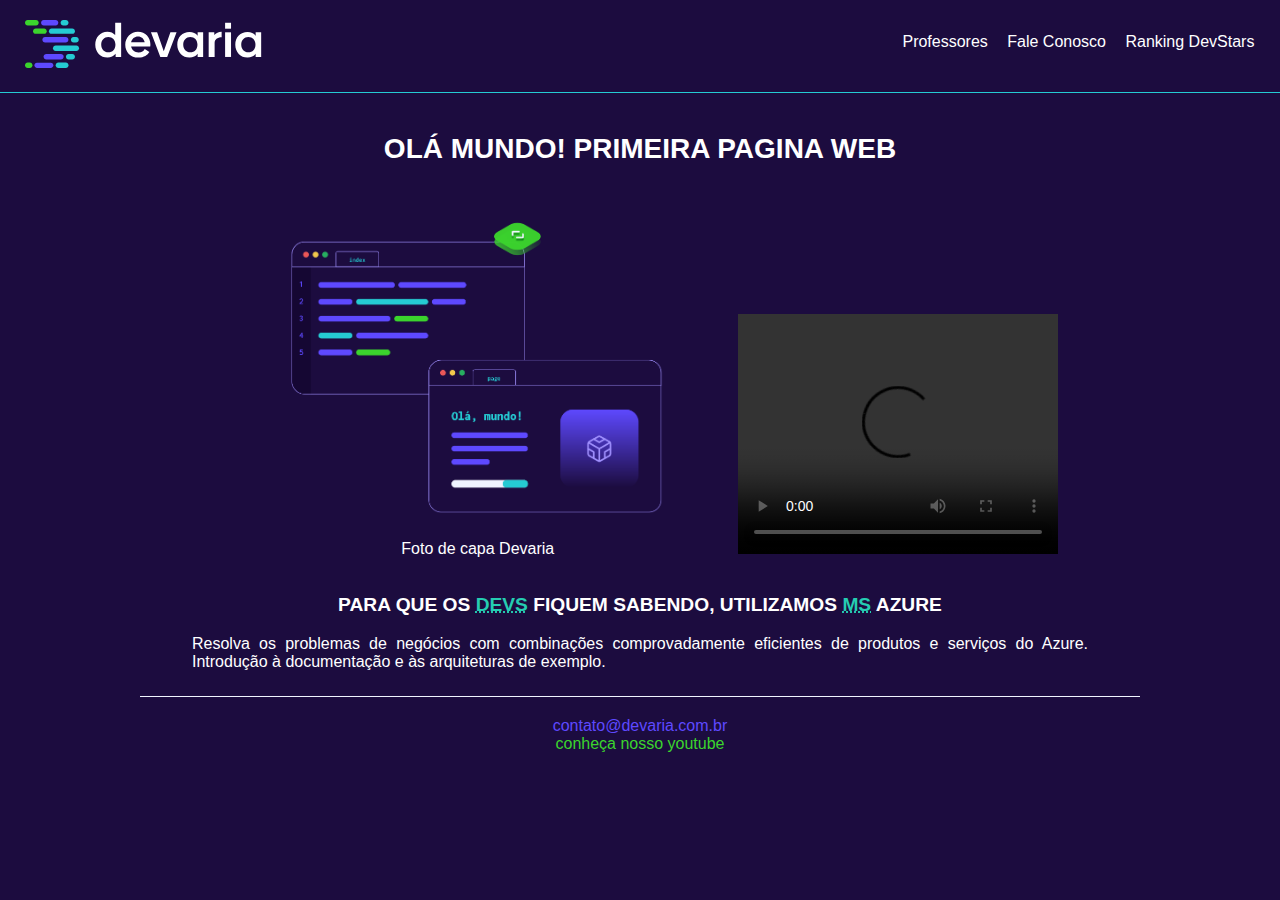
<file: index.html>
<!DOCTYPE html>
<html lang="pt-BR">
<head>
    <meta charset="UTF-8"/>
    <meta http-equiv="X-UA-Compatible" content="IE=edge"/>
    <meta name="viewport" content="width=device-width, initial-scale=1.0"/>
    <meta name="description" content="A Devaria é uma formação para pessoas que não possuem conhecimento em programação e querem se tornar um bom programador"/>
    <meta name="keywords" content="devaria, programação, aulas ao vivo, formação de graça"/>
    <meta name="author" content="Daniel Castello"/>
    <meta http-equiv="Refresh" content="300" />
    <link rel="stylesheet" href="public/css/header.css">
    <link rel="stylesheet" href="public/css/devaria.css">
    <link rel="stylesheet" href="public/css/footer.css">
    <link rel="stylesheet" href="public/css/index.css">
    <title>Olá Mundo!</title>
</head>
<body>
    <header>
        <a href="index.html" class="link-logo">
            <img src="public/Fotos/logo-devaria.svg" alt="logo devaria">
        </a>
        <nav class="menu">
            <ul>
                <li><a href="Professores.html"> Professores</a></li>
                <li><a href="FaleConosco.html"> Fale Conosco</a></li>
                <li><a href="DevStars.html">Ranking DevStars</a> </li>
                
            </ul>
        </nav>
    </header>
    <main class="text-center">
        <h1 class="title">Olá Mundo! primeira pagina WEB</h1>
        <section class="cover-container">
            <figure>
                <img src="public/Fotos/fotohome.png" width="500" alt="Devaria - Olá Mundo!">
                <figcaption>Foto de capa Devaria</figcaption>
            </figure>    
        </section>
        <section class="section-video">
            <video width="320" height="240" controls="controls">
                <source src="#" type="video/mp4">
            </video>
        </section>    

        <section class="section-azure">
            <h3 class="title">Para que  os <abbr title="Developers">DEVs</abbr> fiquem sabendo, utilizamos <abbr title="Microsoft">MS</abbr> Azure</h3>
            <blockquote class="text-justify" cite="https://azure.microsoft.com/pt-br/solutions/">Resolva os problemas de negócios com combinações comprovadamente eficientes de produtos e serviços do Azure. Introdução à documentação e às arquiteturas de exemplo.</blockquote>
        </section>
    </main>
    <footer>
        <section>
            <span>contato@devaria.com.br</span> <br>
            <span>Conheça nosso Youtube</span>
        </section>
    </footer>
</body>
</html>
</file>
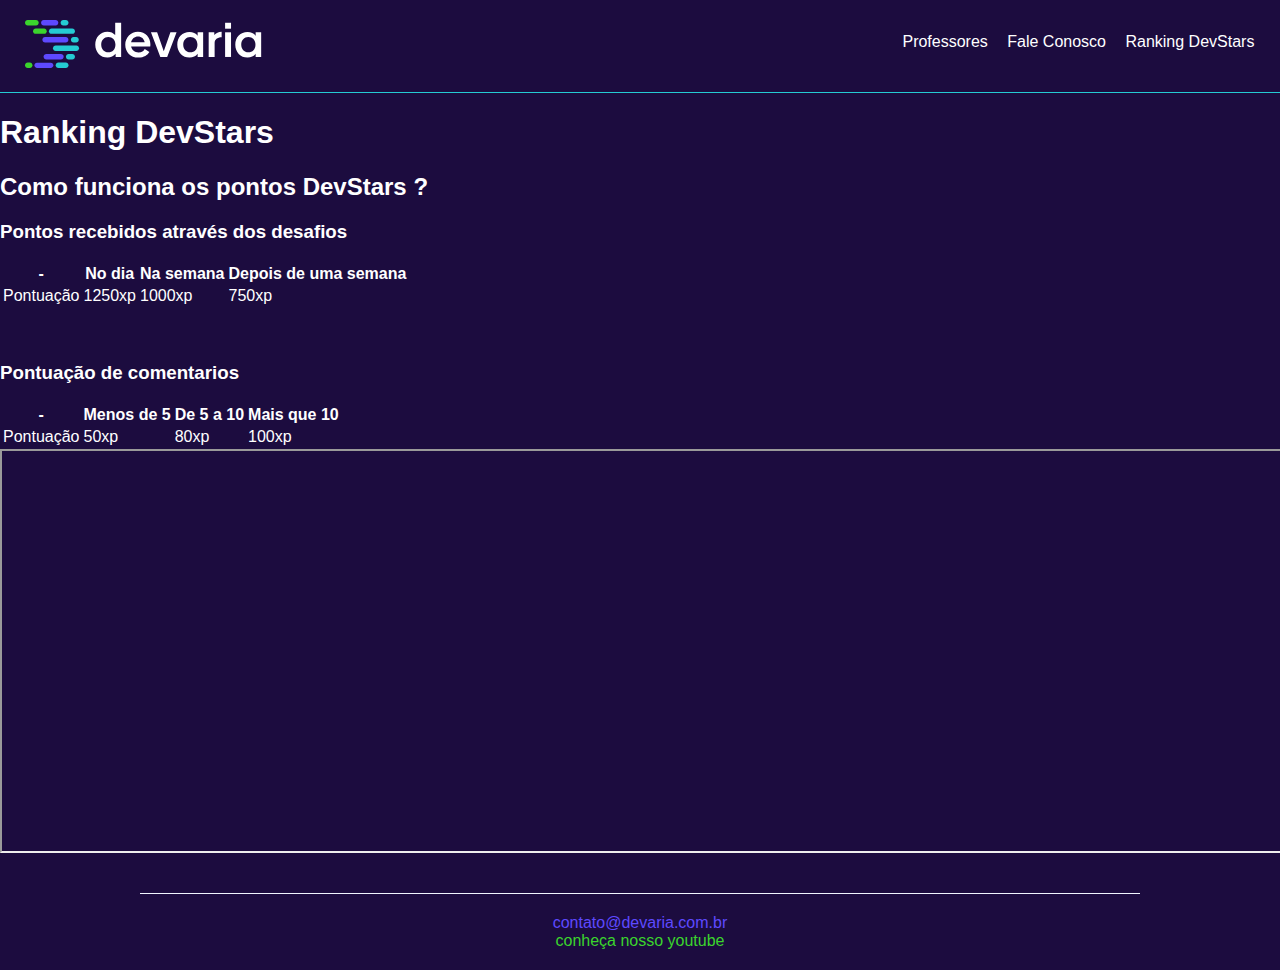
<file: DevStars.html>
<!DOCTYPE html>
<html lang="en">
<head>
    <meta charset="UTF-8">
    <meta http-equiv="X-UA-Compatible" content="IE=edge">
    <meta name="viewport" content="width=device-width, initial-scale=1.0">
    <link rel="stylesheet" href="public/css/header.css">
    <link rel="stylesheet" href="public/css/devaria.css">
    <link rel="stylesheet" href="public/css/footer.css">


    <title>Dev Stars</title>
</head>
<body>
    <header>
        <a href="index.html" class="link-logo">
            <img src="public/Fotos/logo-devaria.svg" alt="logo devaria">
        </a>
        <nav class="menu">
            <ul>
                <li><a href="Professores.html"> Professores</a></li>
                <li><a href="FaleConosco.html"> Fale Conosco</a></li>
                <li><a href="DevStars.html"></a> Ranking DevStars</li>
            </ul>
        </nav>
    </header>
    <main>
        <h1>Ranking DevStars</h1>
        <h2>Como funciona os pontos DevStars ?</h2>
        <section>
            <h3>Pontos recebidos através dos desafios</h3>
            <table>
                <tr>
                    <th>-</th>
                    <th>No dia</th>
                    <th>Na semana</th>
                    <th>Depois de uma semana</th>
                </tr>
                <tr>
                    <td>Pontuação</td>
                    <td>1250xp</td>
                    <td>1000xp</td>
                    <td>750xp</td>
                </tr>
            </table>
        </section> <br> <br>
        <section>
            <h3>Pontuação de comentarios</h3>
        <table>
            <thead>
                <th>-</th>
                <th>Menos de 5</th>
                <th>De 5 a 10</th>
                <th>Mais que 10</th>
            </thead>
            <tbody>
                <tr>
                    <td>Pontuação</td>
                    <td>50xp</td>
                    <td>80xp</td>
                    <td>100xp</td>
                </tr>
            </tbody>
        </table>
        <section>
            <div>
                <iframe src="http://www.devaria.com.br/devstars" width="100%" height="400"></iframe>
            </div>
        </section>
        </section> <br><br>
    </main>
    <footer>
        <section>
            <span>contato@devaria.com.br</span> <br>
            <span>Conheça nosso Youtube</span>
        </section>
    </footer>

</body>
</html>
</file>
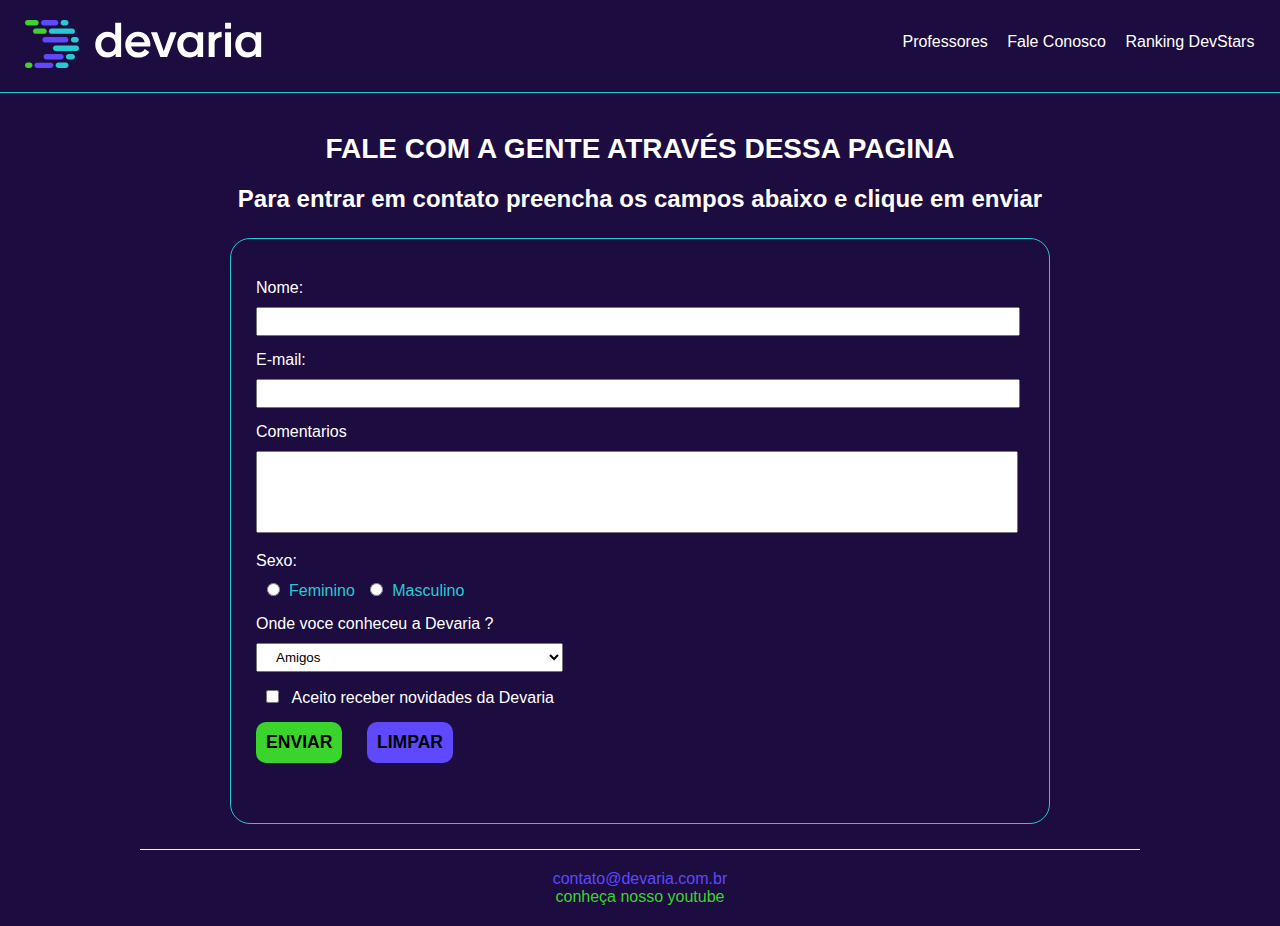
<file: FaleConosco.html>
<!DOCTYPE html>
<html lang="pt-BR">
<head>
    <meta charset="UTF-8">
    <meta http-equiv="X-UA-Compatible" content="IE=edge">
    <meta name="viewport" content="width=device-width, initial-scale=1.0">
    <link rel="stylesheet" href="public/css/header.css">
    <link rel="stylesheet" href="public/css/devaria.css">
    <link rel="stylesheet" href="public/css/footer.css">
    <link rel="stylesheet" href="public/css/faleConosco.css">


    <title>Fale Conosco</title>
</head>
<body>
    <header>
        <a href="index.html" class="link-logo">
            <img src="public/Fotos/logo-devaria.svg" alt="logo devaria">
        </a>
        <nav class="menu">
            <ul>
                <li><a href="Professores.html"> Professores</a></li>
                <li><a href="FaleConosco.html"> Fale Conosco</a></li>
                <li><a href="DevStars.html">Ranking DevStars</a> </li>
                
            </ul>
        </nav>
    </header>
    <main>
        <h1 class="title text-center">Fale com a gente através dessa pagina</h1>
        <h2 class="sub-title text-center">Para entrar em contato preencha os campos abaixo e clique em enviar</h2>
        <form action="index.html" class="contact-form margin-horizontal-20px">
            <div>
                <label>Nome:</label><input type="text" name="Nome" maxlength="70">
            </div>
            <div>
                <label>E-mail:</label><input type="text" name="Email">
            </div>
            <div>
                <label>Comentarios</label>
                <textarea name="Comentario" id="" cols="50" rows="4"></textarea>
            </div>
            <div>
                <label>Sexo:</label>
                <input type="radio" name="sexo"><span>Feminino</span>
                <input type="radio" name="sexo"><span>Masculino</span>
            </div>
            <div>
                <label>Onde voce conheceu a Devaria ?</label>
                <select name="Conheceu">
                    <option>Youtube</option>
                    <option selected>Amigos</option>
                    <option>Google</option>
                    <option>Outros</option>

                </select>
            </div>
            <div>
                <input type="checkbox" name="Aceite" />
                <span>Aceito receber novidades da Devaria</span>
            </div>
            <div>
                <input type="submit" name="Enviar" value="Enviar" />
                <input type="reset" name="Limpar" value="Limpar">
                
            </div>
        </form>
    </main>
    
    <footer>
        <section>
            <span>contato@devaria.com.br</span> <br>
            <span>Conheça nosso Youtube</span>
        </section>
    </footer>
    
    
</body>
</html>
</file>
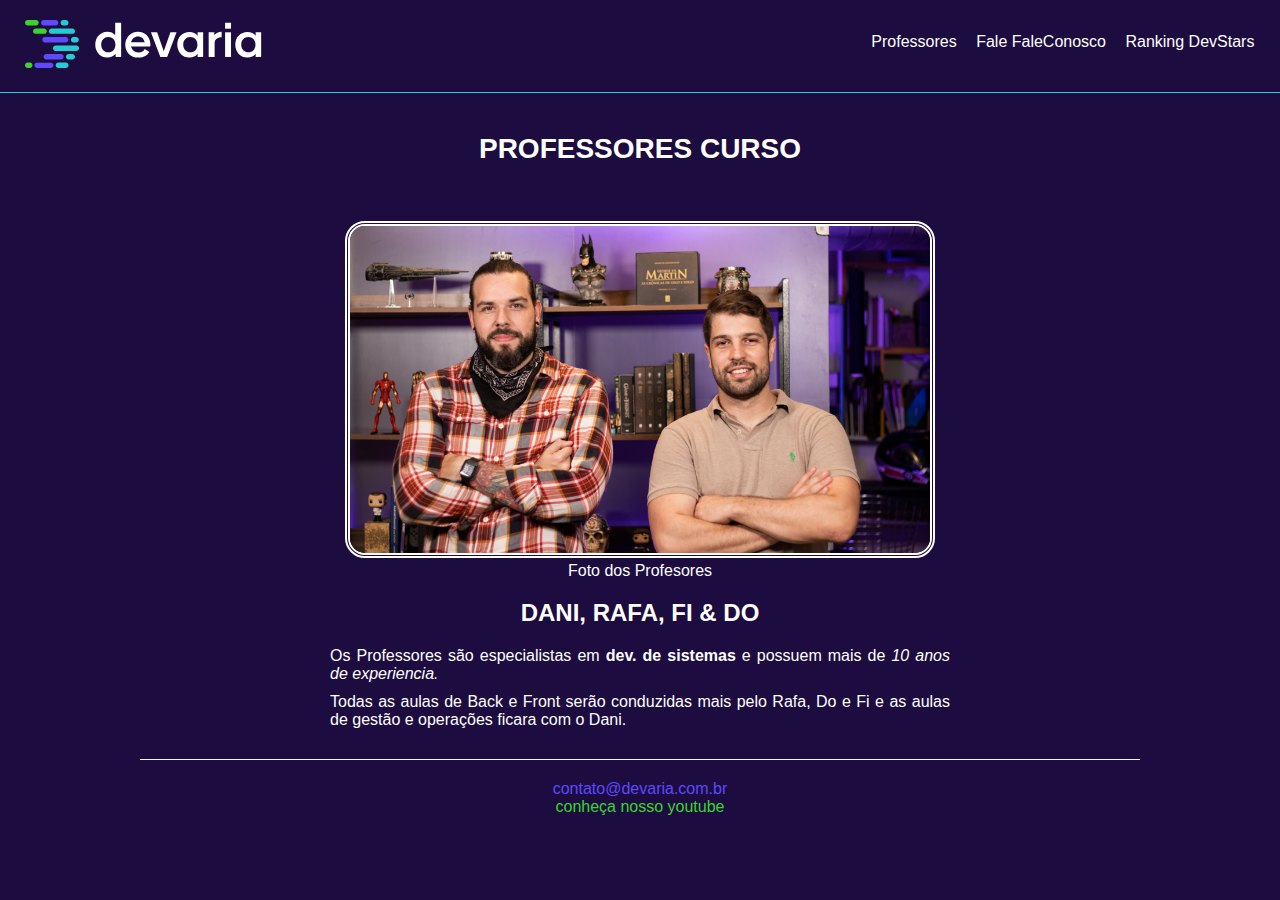
<file: professores.html>
<!DOCTYPE html>
<html lang="pt-BR">
<head>
    <meta charset="UTF-8">
    <meta http-equiv="X-UA-Compatible" content="IE=edge">
    <meta name="viewport" content="width=device-width, initial-scale=1.0">
    <link rel="stylesheet" href="public/css/header.css">
    <link rel="stylesheet" href="public/css/footer.css">
    <link rel="stylesheet" href="public/css/devaria.css">
    <link rel="stylesheet" href="public/css/professores.css">


    <title>Professores</title>
</head>
<body>
    <header>
        <a href="index.html" class="link-logo">
            <img src="public/Fotos/logo-devaria.svg" alt="logo devaria">
        </a>
        <nav class="menu">
            <ul>
                <li> <a href="Professores.html">Professores</a> </li>
                <li> <a href="FaleConosco.html">Fale FaleConosco</a> </li>
                <li><a href="DevStars.html"> Ranking DevStars</a> </li>
                
            </ul>
        </nav>
        
    </header>
    <main>
        <h1 class="title text-center">Professores Curso</h1>
        <section class="content-container">
            <figure class="text-center">
                <img class="width-50pct-desktop" src="public/Fotos/fotoprofessores.png"  alt="Professores">
                <figcaption>Foto dos Profesores</figcaption>
            </figure>
            <article>
                <h2 class="title text-center">Dani, Rafa, Fi & Do</h2>
                <p class="text-justify width-50pct-desktop">
                    Os Professores são especialistas em <strong> dev. de sistemas </strong>
                    e possuem mais de <em> 10 anos de experiencia. </em>
                </p>
                <p class="text-justify width-50pct-desktop">
                    Todas as aulas de Back e Front serão conduzidas mais pelo Rafa, Do e Fi e as aulas de gestão e operações ficara com o Dani.
                </p>
            </article>
        </section>
    </main>
    <footer>
        <section>
            <span>contato@devaria.com.br</span> <br>
            <span>Conheça nosso Youtube</span>
        </section>
    </footer>
</body>
</html>
</file>
<file: public/css/header.css>
/* estilos do header */

header .link-logo {
    display: block;
    padding: 20px 25px;
    border-bottom: 1px solid #25cbd3;
}

header nav ul {
    padding: 0;
    text-align: center;
}

header nav ul li {
    display: inline-block;
}

header nav ul li:not(:last-child) {
    margin-right: 15px;
}

.menu li a {
    color: #fff;
    text-decoration: none;
}

.menu li a:hover {
    color: #3bd42d;
    text-decoration: underline;
}

@media screen and (min-width: 992px){
    header {
        position: relative;
    }

    .menu {
        position: absolute;
        right: 2%;
        top: 18%;
    }
}
</file>
<file: public/css/devaria.css>
/* estilo global */
html {
    height: 100%;
}
body {
    background-color: #1c0c3f;
    font-family: sans-serif;
    color: #fff;
    margin: 0;
}

.title {
    padding: 0 20px;
    font-size: 1.75em;
    text-transform: uppercase;
}

h1.title {
    margin: 40px auto 20px;
}

.text-justify {
    text-align: justify;
}

.text-center {
    text-align: center;
}

.margin-horizontal-20px {
    margin-left: 20px;
    margin-right: 20px;
}

@media screen and (min-width: 992px) {
    .width-50pct-desktop {
        width: 50% !important;
    }
}
</file>
<file: public/css/footer.css>
/* estilos rodapé */

footer {
    text-align: center;
    border-top: 1px solid #f0f5ff;
    padding: 20px;
    width: 75%;
    margin: auto;
    text-transform: lowercase;
}

footer section span:first-child {
    color: #5e49ff;
}

footer section span:last-child {
    color: #3bd42d
}
</file>
<file: public/css/index.css>
/* estilos pagina index */



.cover-container figure img {
    width: 100%;
}

main h3.title {
    font-size: 1.2em;
}

main section abbr {
    color: #25cdb2;
}

@media screen and (min-width: 992px){
    .cover-container {
        width: 40%;
    }

    .cover-container, 
    .section-video {
        display: inline-block;
    }

    main .section-azure blockquote {
        width: 70%;
        margin: auto;
        margin-bottom: 25px;
    }
}
</file>
<file: public/css/faleConosco.css>
/*  estilos pagina fale conosco */

.sub-title {
  margin: 0 20px;
}

main .contact-form > div {
  margin: 15px 0;
}

main .contact-form > div label {
  display: block;
  margin-bottom: 10px;
}

main .contact-form input,
main .contact-form select,
main .contact-form textarea {
  width: 90%;
  padding: 5px 15px;
  outline-color: #3bd42d;
}

main .contact-form select {
  width: 100%;
}

main .contact-form textarea {
  resize: none;
  padding-top: 15px;
}

main .contact-form > div input[type="radio"],
main .contact-form > div input[type="checkbox"] {
  width: 25px;
}

main .contact-form > div:nth-child(4) span {
  color: #25cbd3;
}

main .contact-form > div input[type="submit"],
main .contact-form > div input[type="reset"] {
  width: 100%;
  margin-bottom: 20px;
  border: none;
  text-transform: uppercase;
  border-radius: 10px;
  font-size: 1.1em;
}

main .contact-form > div input[type="submit"] {
  background-color: #3bd42d;
  padding: 10px;
  font-weight: bold;
}

main .contact-form > div input[type="reset"] {
  background-color: #5e49ff;
  padding: 10px;
  font-weight: bold;
}

@media screen and (min-width: 992px) {
  main .contact-form {
    width: 60%;
    border: 1px solid #25cbd3;
    border-radius: 20px;
    padding: 25px;
    margin: 25px auto;
  }

  main .contact-form input,
  main .contact-form textarea {
    width: 95%;
  }

  main .contact-form select {
    width: 40%;
  }

  main .contact-form > div input[type="submit"],
  main .contact-form > div input[type="reset"] {
    width: auto;
    padding: 10px;
    outline: none;
  }

  main .contact-form > div input[type="submit"] {
    margin-right: 20px;
}
}
</file>
<file: public/css/professores.css>
/* estilos pagina professores */

.content-container {
    padding: 20px;
}

.content-container h2.title {
    font-size: 1.5em;
}

.content-container > figure img {
    width: 98%;
    border-radius: 20px;
    border: 5px double;
}

@media  screen and (min-width: 992px) {
    .content-container article p {
        margin: 0 auto 10px;
    }

}
</file>
